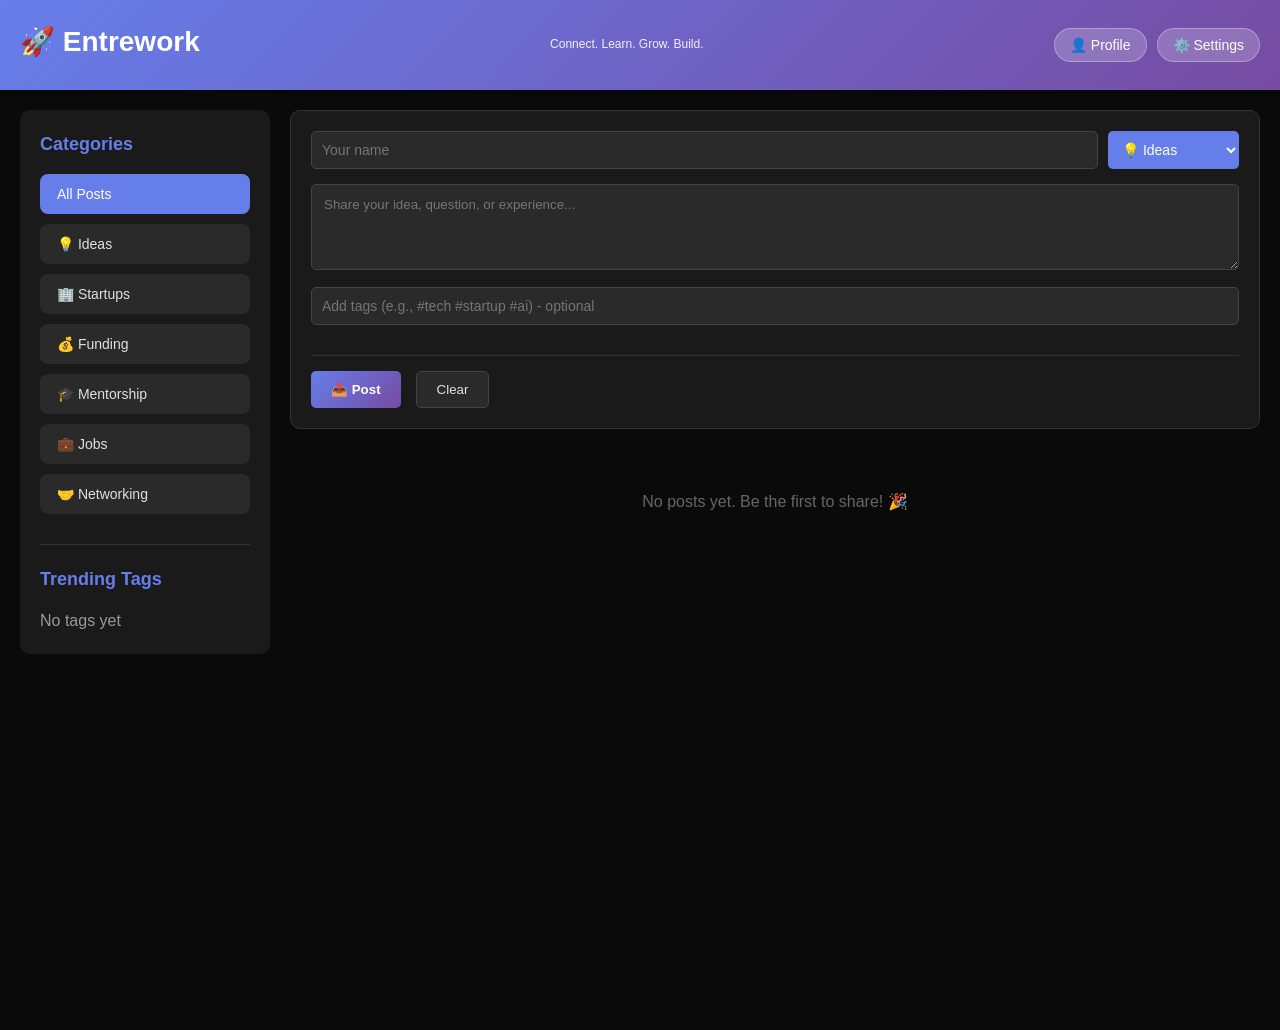
<file: index.html>
<!DOCTYPE html>
<html lang="en">
<head>
  <meta charset="UTF-8">
  <meta name="viewport" content="width=device-width, initial-scale=1.0">
  <title>Entrework - Young Entrepreneurs Forum</title>
  <link rel="stylesheet" href="style.css">
</head>
<body>
  <!-- Navigation -->
  <nav class="navbar">
    <div class="nav-container">
      <h1 class="logo">🚀 Entrework</h1>
      <p class="tagline">Connect. Learn. Grow. Build.</p>
      <div class="nav-buttons">
        <button onclick="toggleProfileModal()" class="nav-btn">👤 Profile</button>
        <button onclick="toggleSettingsModal()" class="nav-btn">⚙️ Settings</button>
      </div>
    </div>
  </nav>

  <!-- Main Container -->
  <div class="container">
    <!-- Sidebar -->
    <aside class="sidebar">
      <h3>Categories</h3>
      <div class="category-list">
        <button class="category-btn active" onclick="filterByCategory('all')">All Posts</button>
        <button class="category-btn" onclick="filterByCategory('ideas')">💡 Ideas</button>
        <button class="category-btn" onclick="filterByCategory('startup')">🏢 Startups</button>
        <button class="category-btn" onclick="filterByCategory('funding')">💰 Funding</button>
        <button class="category-btn" onclick="filterByCategory('mentorship')">🎓 Mentorship</button>
        <button class="category-btn" onclick="filterByCategory('jobs')">💼 Jobs</button>
        <button class="category-btn" onclick="filterByCategory('networking')">🤝 Networking</button>
      </div>

      <div class="trending">
        <h3>Trending Tags</h3>
        <div id="trendingTags" class="tag-cloud"></div>
      </div>
    </aside>

    <!-- Main Feed -->
    <main class="main-feed">
      <!-- Create Post Section -->
      <div class="create-post-card">
        <div class="post-header">
          <input type="text" id="username" placeholder="Your name" class="username-input" maxlength="30">
          <select id="category" class="category-select">
            <option value="ideas">💡 Ideas</option>
            <option value="startup">🏢 Startups</option>
            <option value="funding">💰 Funding</option>
            <option value="mentorship">🎓 Mentorship</option>
            <option value="jobs">💼 Jobs</option>
            <option value="networking">🤝 Networking</option>
          </select>
        </div>
        <textarea id="postInput" placeholder="Share your idea, question, or experience..." rows="4" maxlength="500"></textarea>
        <input type="text" id="tagsInput" placeholder="Add tags (e.g., #tech #startup #ai) - optional">
        <div class="post-actions">
          <button onclick="addPost()" class="btn-primary">📤 Post</button>
          <button onclick="clearPostForm()" class="btn-secondary">Clear</button>
        </div>
      </div>

      <!-- Posts Feed -->
      <div id="feed" class="posts-feed"></div>
      <div id="noPostsMessage" class="no-posts">No posts yet. Be the first to share! 🎉</div>
    </main>
  </div>

  <!-- Modals -->
  <div id="profileModal" class="modal">
    <div class="modal-content">
      <span class="close" onclick="toggleProfileModal()">&times;</span>
      <h2>My Profile</h2>
      <div class="profile-section">
        <input type="text" id="profileName" placeholder="Your Name" maxlength="50">
        <textarea id="profileBio" placeholder="Tell us about yourself..." maxlength="200" rows="4"></textarea>
        <input type="text" id="profileTitle" placeholder="Your Title (e.g., Student, Founder)" maxlength="50">
        <button onclick="saveProfile()" class="btn-primary">Save Profile</button>
      </div>
    </div>
  </div>

  <div id="settingsModal" class="modal">
    <div class="modal-content">
      <span class="close" onclick="toggleSettingsModal()">&times;</span>
      <h2>Settings</h2>
      <div class="settings-section">
        <label>
          <input type="checkbox" id="notificationsToggle" checked> Enable Notifications
        </label>
        <label>
          <input type="checkbox" id="darkModeToggle" checked> Dark Mode
        </label>
        <button onclick="clearAllData()" class="btn-danger">Clear All Data</button>
        <button onclick="toggleSettingsModal()" class="btn-secondary">Close</button>
      </div>
    </div>
  </div>

  <!-- Comment Modal -->
  <div id="commentModal" class="modal">
    <div class="modal-content">
      <span class="close" onclick="closeCommentModal()">&times;</span>
      <h2>Comments</h2>
      <div id="commentsList" class="comments-list"></div>
      <input type="text" id="commentInput" placeholder="Add a comment..." maxlength="300">
      <button onclick="addComment()" class="btn-primary">Comment</button>
    </div>
  </div>

  <script src="script.js"></script>
</body>
</html>
</file>
<file: style.css>
* {
  margin: 0;
  padding: 0;
  box-sizing: border-box;
}

body {
  font-family: 'Segoe UI', Tahoma, Geneva, Verdana, sans-serif;
  background: #0a0a0a;
  color: #e0e0e0;
  line-height: 1.6;
}

/* Navigation */
.navbar {
  background: linear-gradient(135deg, #667eea 0%, #764ba2 100%);
  padding: 20px 0;
  box-shadow: 0 2px 10px rgba(0,0,0,0.3);
  position: sticky;
  top: 0;
  z-index: 100;
}

.nav-container {
  max-width: 1400px;
  margin: 0 auto;
  padding: 0 20px;
  display: flex;
  justify-content: space-between;
  align-items: center;
}

.logo {
  font-size: 28px;
  font-weight: bold;
  color: white;
  margin-bottom: 5px;
}

.tagline {
  font-size: 12px;
  color: rgba(255,255,255,0.9);
}

.nav-buttons {
  display: flex;
  gap: 10px;
}

.nav-btn {
  background: rgba(255,255,255,0.2);
  color: white;
  border: 1px solid rgba(255,255,255,0.3);
  padding: 8px 15px;
  border-radius: 20px;
  cursor: pointer;
  font-size: 14px;
  transition: all 0.3s;
}

.nav-btn:hover {
  background: rgba(255,255,255,0.3);
  transform: translateY(-2px);
}

/* Container */
.container {
  max-width: 1400px;
  margin: 0 auto;
  display: flex;
  gap: 20px;
  padding: 20px;
}

/* Sidebar */
.sidebar {
  width: 250px;
  background: #1a1a1a;
  padding: 20px;
  border-radius: 10px;
  height: fit-content;
  position: sticky;
  top: 100px;
}

.sidebar h3 {
  color: #667eea;
  margin-bottom: 15px;
  font-size: 18px;
}

.category-list {
  display: flex;
  flex-direction: column;
  gap: 10px;
  margin-bottom: 30px;
}

.category-btn {
  background: #2a2a2a;
  color: #e0e0e0;
  border: 2px solid transparent;
  padding: 10px 15px;
  border-radius: 8px;
  cursor: pointer;
  text-align: left;
  transition: all 0.3s;
  font-size: 14px;
}

.category-btn:hover {
  background: #333;
  border-color: #667eea;
}

.category-btn.active {
  background: #667eea;
  color: white;
  border-color: #667eea;
}

.trending {
  margin-top: 30px;
  padding-top: 20px;
  border-top: 1px solid #333;
}

.tag-cloud {
  display: flex;
  flex-wrap: wrap;
  gap: 8px;
}

.trending-tag {
  background: #2a3a5a;
  color: #667eea;
  padding: 5px 10px;
  border-radius: 15px;
  font-size: 12px;
  cursor: pointer;
  transition: all 0.3s;
}

.trending-tag:hover {
  background: #667eea;
  color: white;
}

/* Main Feed */
.main-feed {
  flex: 1;
  min-height: 100vh;
}

.create-post-card {
  background: #1a1a1a;
  padding: 20px;
  border-radius: 10px;
  margin-bottom: 20px;
  border: 1px solid #333;
}

.post-header {
  display: flex;
  gap: 10px;
  margin-bottom: 15px;
}

.username-input {
  flex: 1;
  background: #2a2a2a;
  border: 1px solid #444;
  color: #e0e0e0;
  padding: 10px;
  border-radius: 5px;
  font-size: 14px;
}

.category-select {
  background: #667eea;
  border: none;
  color: white;
  padding: 10px;
  border-radius: 5px;
  cursor: pointer;
  font-size: 14px;
}

textarea {
  width: 100%;
  background: #2a2a2a;
  border: 1px solid #444;
  color: #e0e0e0;
  padding: 12px;
  border-radius: 5px;
  margin-bottom: 10px;
  font-family: inherit;
  resize: vertical;
}

#tagsInput {
  width: 100%;
  background: #2a2a2a;
  border: 1px solid #444;
  color: #e0e0e0;
  padding: 10px;
  border-radius: 5px;
  margin-bottom: 15px;
  font-size: 14px;
}

.post-actions {
  display: flex;
  gap: 10px;
}

.btn-primary {
  background: linear-gradient(135deg, #667eea 0%, #764ba2 100%);
  color: white;
  border: none;
  padding: 10px 20px;
  border-radius: 5px;
  cursor: pointer;
  font-weight: bold;
  transition: all 0.3s;
}

.btn-primary:hover {
  transform: translateY(-2px);
  box-shadow: 0 5px 15px rgba(102, 126, 234, 0.4);
}

.btn-secondary {
  background: #2a2a2a;
  color: #e0e0e0;
  border: 1px solid #444;
  padding: 10px 20px;
  border-radius: 5px;
  cursor: pointer;
  transition: all 0.3s;
}

.btn-secondary:hover {
  background: #333;
}

.btn-danger {
  background: #d32f2f;
  color: white;
  border: none;
  padding: 10px 20px;
  border-radius: 5px;
  cursor: pointer;
  transition: all 0.3s;
}

.btn-danger:hover {
  background: #b71c1c;
}

/* Posts Feed */
.posts-feed {
  display: flex;
  flex-direction: column;
  gap: 15px;
}

.post-card {
  background: #1a1a1a;
  border: 1px solid #333;
  border-radius: 10px;
  padding: 20px;
  transition: all 0.3s;
}

.post-card:hover {
  border-color: #667eea;
  box-shadow: 0 5px 20px rgba(102, 126, 234, 0.2);
  transform: translateY(-2px);
}

.post-meta {
  display: flex;
  justify-content: space-between;
  align-items: center;
  margin-bottom: 12px;
}

.post-meta strong {
  color: #667eea;
  font-size: 16px;
}

.category-badge {
  background: #2a3a5a;
  color: #667eea;
  padding: 3px 8px;
  border-radius: 12px;
  font-size: 12px;
  margin-left: 10px;
}

.timestamp {
  color: #888;
  font-size: 12px;
}

.post-content {
  color: #d0d0d0;
  margin-bottom: 12px;
  line-height: 1.6;
  word-wrap: break-word;
}

.post-tags {
  display: flex;
  flex-wrap: wrap;
  gap: 8px;
  margin-bottom: 12px;
}

.tag {
  background: #2a3a5a;
  color: #667eea;
  padding: 4px 10px;
  border-radius: 12px;
  font-size: 12px;
  cursor: pointer;
  transition: all 0.3s;
}

.tag:hover {
  background: #667eea;
  color: white;
}

.post-actions {
  display: flex;
  gap: 15px;
  margin-top: 15px;
  padding-top: 15px;
  border-top: 1px solid #333;
}

.action-btn {
  background: transparent;
  border: 1px solid #444;
  color: #e0e0e0;
  padding: 6px 12px;
  border-radius: 5px;
  cursor: pointer;
  font-size: 14px;
  transition: all 0.3s;
}

.action-btn:hover {
  border-color: #667eea;
  color: #667eea;
}

.action-btn.liked {
  border-color: #ff4757;
  color: #ff4757;
}

.delete-btn:hover {
  border-color: #d32f2f;
  color: #d32f2f;
}

.no-posts {
  text-align: center;
  padding: 40px 20px;
  color: #666;
  font-size: 16px;
}

/* Modals */
.modal {
  display: none;
  position: fixed;
  z-index: 1000;
  left: 0;
  top: 0;
  width: 100%;
  height: 100%;
  background-color: rgba(0,0,0,0.8);
  animation: fadeIn 0.3s;
}

@keyframes fadeIn {
  from { opacity: 0; }
  to { opacity: 1; }
}

.modal-content {
  background: #1a1a1a;
  margin: 5% auto;
  padding: 30px;
  border: 1px solid #333;
  border-radius: 10px;
  width: 90%;
  max-width: 500px;
  animation: slideIn 0.3s;
}

@keyframes slideIn {
  from {
    transform: translateY(-50px);
    opacity: 0;
  }
  to {
    transform: translateY(0);
    opacity: 1;
  }
}

.close {
  color: #aaa;
  float: right;
  font-size: 28px;
  font-weight: bold;
  cursor: pointer;
  transition: color 0.3s;
}

.close:hover {
  color: #fff;
}

.modal-content h2 {
  color: #667eea;
  margin-bottom: 20px;
  margin-top: 10px;
}

.profile-section,
.settings-section {
  display: flex;
  flex-direction: column;
  gap: 15px;
}

.profile-section input,
.profile-section textarea,
.settings-section label {
  width: 100%;
}

.settings-section label {
  display: flex;
  align-items: center;
  gap: 10px;
  cursor: pointer;
}

.settings-section input[type="checkbox"] {
  width: auto;
  cursor: pointer;
}

/* Comments */
.comments-list {
  background: #2a2a2a;
  padding: 15px;
  border-radius: 8px;
  margin-bottom: 15px;
  max-height: 300px;
  overflow-y: auto;
}

.comment {
  background: #1a1a1a;
  padding: 10px;
  border-radius: 5px;
  margin-bottom: 10px;
  border-left: 3px solid #667eea;
}

.comment strong {
  color: #667eea;
}

.comment p {
  margin: 5px 0;
  color: #d0d0d0;
}

.comment small {
  color: #888;
}

#commentInput {
  width: 100%;
  padding: 10px;
  background: #2a2a2a;
  border: 1px solid #444;
  color: #e0e0e0;
  border-radius: 5px;
  margin-bottom: 10px;
}

/* Responsive */
@media (max-width: 768px) {
  .container {
    flex-direction: column;
  }
  
  .sidebar {
    width: 100%;
    position: static;
  }
  
  .nav-container {
    flex-direction: column;
    align-items: flex-start;
  }
  
  .nav-buttons {
    width: 100%;
    margin-top: 10px;
  }
  
  .category-list {
    display: grid;
    grid-template-columns: 1fr 1fr;
  }
  
  .post-header {
    flex-direction: column;
  }
  
  .post-actions {
    flex-wrap: wrap;
  }
}
</file>
